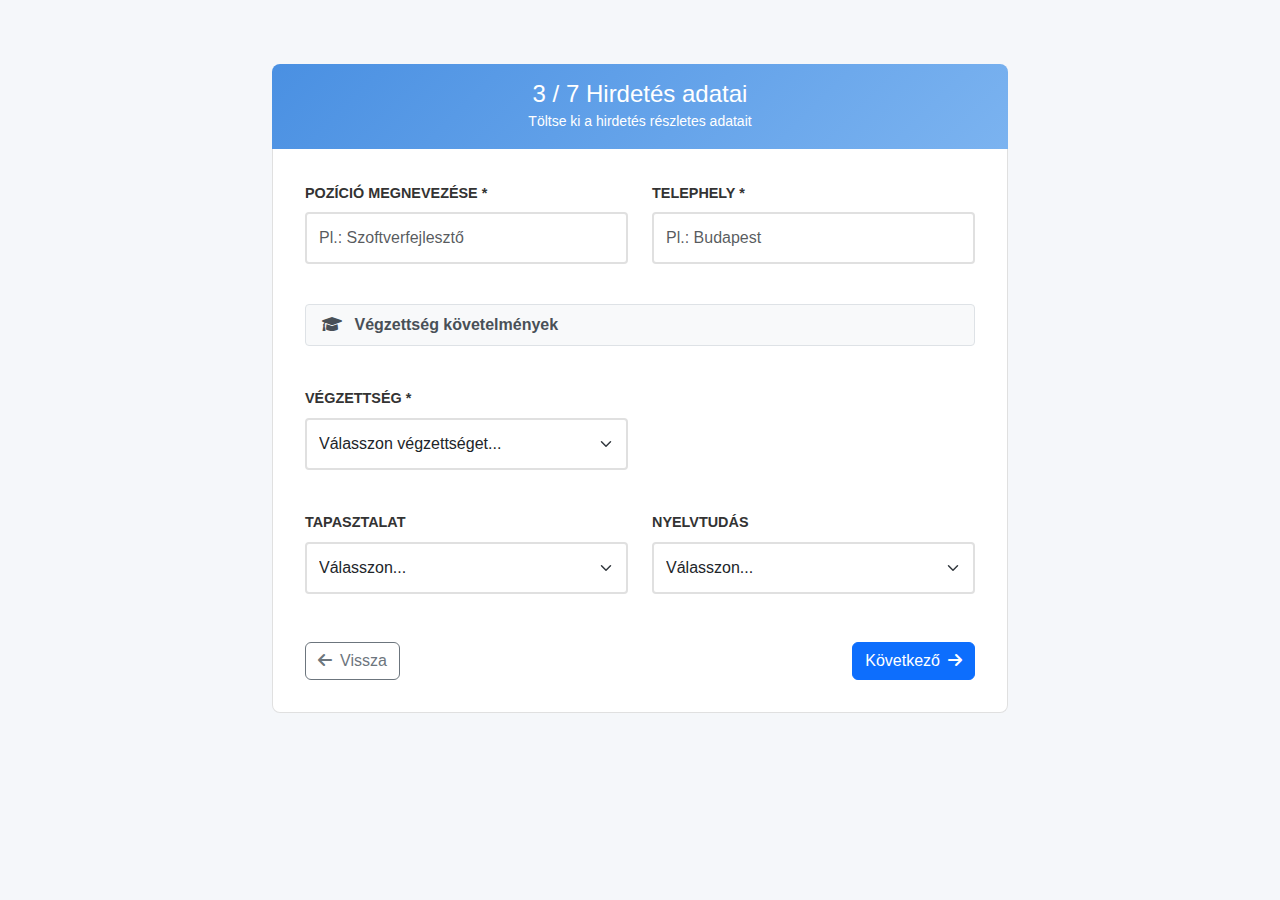
<file: hirdetes_adatok_demo.html>
<!DOCTYPE html>
<html lang="hu">
<head>
    <meta charset="UTF-8">
    <meta name="viewport" content="width=device-width, initial-scale=1.0">
    <title>Hirdetés adatai - Végzettség Demo | Profession.hu</title>
    
    <!-- Bootstrap CSS -->
    <link href="https://cdn.jsdelivr.net/npm/bootstrap@5.1.3/dist/css/bootstrap.min.css" rel="stylesheet">
    <!-- Font Awesome -->
    <link rel="stylesheet" href="https://cdnjs.cloudflare.com/ajax/libs/font-awesome/6.0.0/css/all.min.css">
    
    <style>
        .profession-form {
            max-width: 800px;
            margin: 2rem auto;
            padding: 2rem;
        }
        
        .step-header {
            background: linear-gradient(135deg, #4a90e2, #7bb3f0);
            color: white;
            padding: 1rem;
            text-align: center;
            border-radius: 8px 8px 0 0;
        }
        
        .form-section {
            background: white;
            border: 1px solid #e0e0e0;
            border-top: none;
            border-radius: 0 0 8px 8px;
            padding: 2rem;
        }
        
        .form-label {
            font-weight: 600;
            color: #333;
            margin-bottom: 0.5rem;
            text-transform: uppercase;
            font-size: 0.9rem;
        }
        
        .form-control, .form-select {
            border: 2px solid #e0e0e0;
            border-radius: 4px;
            padding: 0.75rem;
            font-size: 1rem;
        }
        
        .form-control:focus, .form-select:focus {
            border-color: #4a90e2;
            box-shadow: 0 0 0 0.2rem rgba(74, 144, 226, 0.25);
        }
        
        .help-text {
            color: #6c757d;
            font-size: 0.9rem;
            margin-top: 0.5rem;
        }
        
        .help-text i {
            color: #4a90e2;
        }
        
        .optional-text {
            color: #6c757d;
            font-weight: 400;
            margin-left: 0.5rem;
        }
        
        .slide-down {
            opacity: 0;
            max-height: 0;
            overflow: hidden;
            transition: all 0.3s ease-in-out;
        }
        
        .slide-down.show {
            opacity: 1;
            max-height: 200px;
        }
        
        .profession-badge {
            background: #f8f9fa;
            border: 1px solid #dee2e6;
            border-radius: 4px;
            padding: 0.5rem 1rem;
            margin: 1rem 0;
            color: #495057;
        }
        
        body {
            background-color: #f5f7fa;
            font-family: 'Segoe UI', Tahoma, Geneva, Verdana, sans-serif;
        }
    </style>
</head>
<body>
    <div class="container">
        <div class="profession-form">
            <!-- Lépés header -->
            <div class="step-header">
                <h4 class="mb-0">3 / 7 Hirdetés adatai</h4>
                <small>Töltse ki a hirdetés részletes adatait</small>
            </div>
            
            <div class="form-section">
                <form id="hirdetesForm">
                    <!-- Más mezők példaként -->
                    <div class="row mb-4">
                        <div class="col-md-6">
                            <label for="pozicio" class="form-label">POZÍCIÓ MEGNEVEZÉSE *</label>
                            <input type="text" class="form-control" id="pozicio" placeholder="Pl.: Szoftverfejlesztő" required>
                        </div>
                        <div class="col-md-6">
                            <label for="telephely" class="form-label">TELEPHELY *</label>
                            <input type="text" class="form-control" id="telephely" placeholder="Pl.: Budapest" required>
                        </div>
                    </div>

                    <!-- VÉGZETTSÉG SZEKCIÓ -->
                    <div class="row mb-4">
                        <div class="col-12">
                            <div class="profession-badge">
                                <i class="fas fa-graduation-cap me-2"></i>
                                <strong>Végzettség követelmények</strong>
                            </div>
                        </div>
                    </div>

                    <!-- Fő végzettség mező -->
                    <div class="row mb-3">
                        <div class="col-md-6">
                            <label for="vegzettseg" class="form-label">VÉGZETTSÉG *</label>
                            <select class="form-select" id="vegzettseg" name="vegzettseg" required>
                                <option value="">Válasszon végzettséget...</option>
                                <option value="altalanos">Általános iskola</option>
                                <option value="szakmunkaskepes">Szakmunkásképes iskola</option>
                                <option value="szakkozepiskolai">Szakközépiskolai végzettség</option>
                                <option value="gimnáziumi">Gimnáziumi végzettség</option>
                                <option value="foiskola">Főiskolai végzettség</option>
                                <option value="egyetemi">Egyetemi végzettség</option>
                                <option value="doktori">Doktori fokozat</option>
                            </select>
                        </div>
                    </div>

                    <!-- SZAKIRÁNYÚ VÉGZETTSÉG MEZŐ (feltételes) -->
                    <div class="row mb-4 slide-down" id="szakiranyuVegzettségSection">
                        <div class="col-md-8">
                            <label for="szakiranyu_vegzettseg" class="form-label">
                                SZAKIRÁNYÚ VÉGZETTSÉG
                                <span class="optional-text">(Nem kötelező)</span>
                            </label>
                            <input type="text" 
                                   class="form-control" 
                                   id="szakiranyu_vegzettseg" 
                                   name="szakiranyu_vegzettseg" 
                                   placeholder="Pl.: Informatikai mérnök, Közgazdász, Jogász...">
                            <div class="help-text">
                                <i class="fas fa-info-circle"></i>
                                Ha szüksége van specifikus szakirányú végzettségre.
                            </div>
                        </div>
                    </div>

                    <!-- További mezők példaként -->
                    <div class="row mb-4">
                        <div class="col-md-6">
                            <label for="tapasztalat" class="form-label">TAPASZTALAT</label>
                            <select class="form-select" id="tapasztalat">
                                <option value="">Válasszon...</option>
                                <option value="0">Gyakornok</option>
                                <option value="1">1-2 év</option>
                                <option value="3">3-5 év</option>
                                <option value="5">5+ év</option>
                            </select>
                        </div>
                        <div class="col-md-6">
                            <label for="nyelvtudas" class="form-label">NYELVTUDÁS</label>
                            <select class="form-select" id="nyelvtudas">
                                <option value="">Válasszon...</option>
                                <option value="angol">Angol</option>
                                <option value="nemet">Német</option>
                                <option value="francia">Francia</option>
                            </select>
                        </div>
                    </div>

                    <!-- Navigációs gombok -->
                    <div class="d-flex justify-content-between mt-5">
                        <button type="button" class="btn btn-outline-secondary">
                            <i class="fas fa-arrow-left me-2"></i>Vissza
                        </button>
                        <button type="submit" class="btn btn-primary">
                            Következő<i class="fas fa-arrow-right ms-2"></i>
                        </button>
                    </div>
                </form>
            </div>
        </div>
    </div>

    <!-- Bootstrap JS -->
    <script src="https://cdn.jsdelivr.net/npm/bootstrap@5.1.3/dist/js/bootstrap.bundle.min.js"></script>
    
    <script>
        // Dinamikus szakirányú végzettség mező megjelenítése
        document.getElementById('vegzettseg').addEventListener('change', function() {
            const vegzettségValue = this.value;
            const szakiranyuSection = document.getElementById('szakiranyuVegzettségSection');
            
            // Ha nem "általános iskola" van kiválasztva és nem üres, akkor megjelenítjük
            if (vegzettségValue && vegzettségValue !== 'altalanos') {
                szakiranyuSection.classList.add('show');
            } else {
                szakiranyuSection.classList.remove('show');
                // Kiürítjük a mezőt, ha elrejtjük
                document.getElementById('szakiranyu_vegzettseg').value = '';
            }
        });

        // Form validáció példa
        document.getElementById('hirdetesForm').addEventListener('submit', function(e) {
            e.preventDefault();
            
            const pozicio = document.getElementById('pozicio').value;
            const vegzettseg = document.getElementById('vegzettseg').value;
            
            if (!pozicio || !vegzettseg) {
                alert('Kérjük, töltse ki a kötelező mezőket!');
                return;
            }
            
            // Demo üzenet
            const szakiranyuVegzettseg = document.getElementById('szakiranyu_vegzettseg').value;
            let message = `Hirdetés adatok mentve!\n\nPozíció: ${pozicio}\nVégzettség: ${vegzettseg}`;
            
            if (szakiranyuVegzettseg) {
                message += `\nSzakirányú végzettség: ${szakiranyuVegzettseg}`;
            }
            
            alert(message);
        });
    </script>
</body>
</html>
</file>
